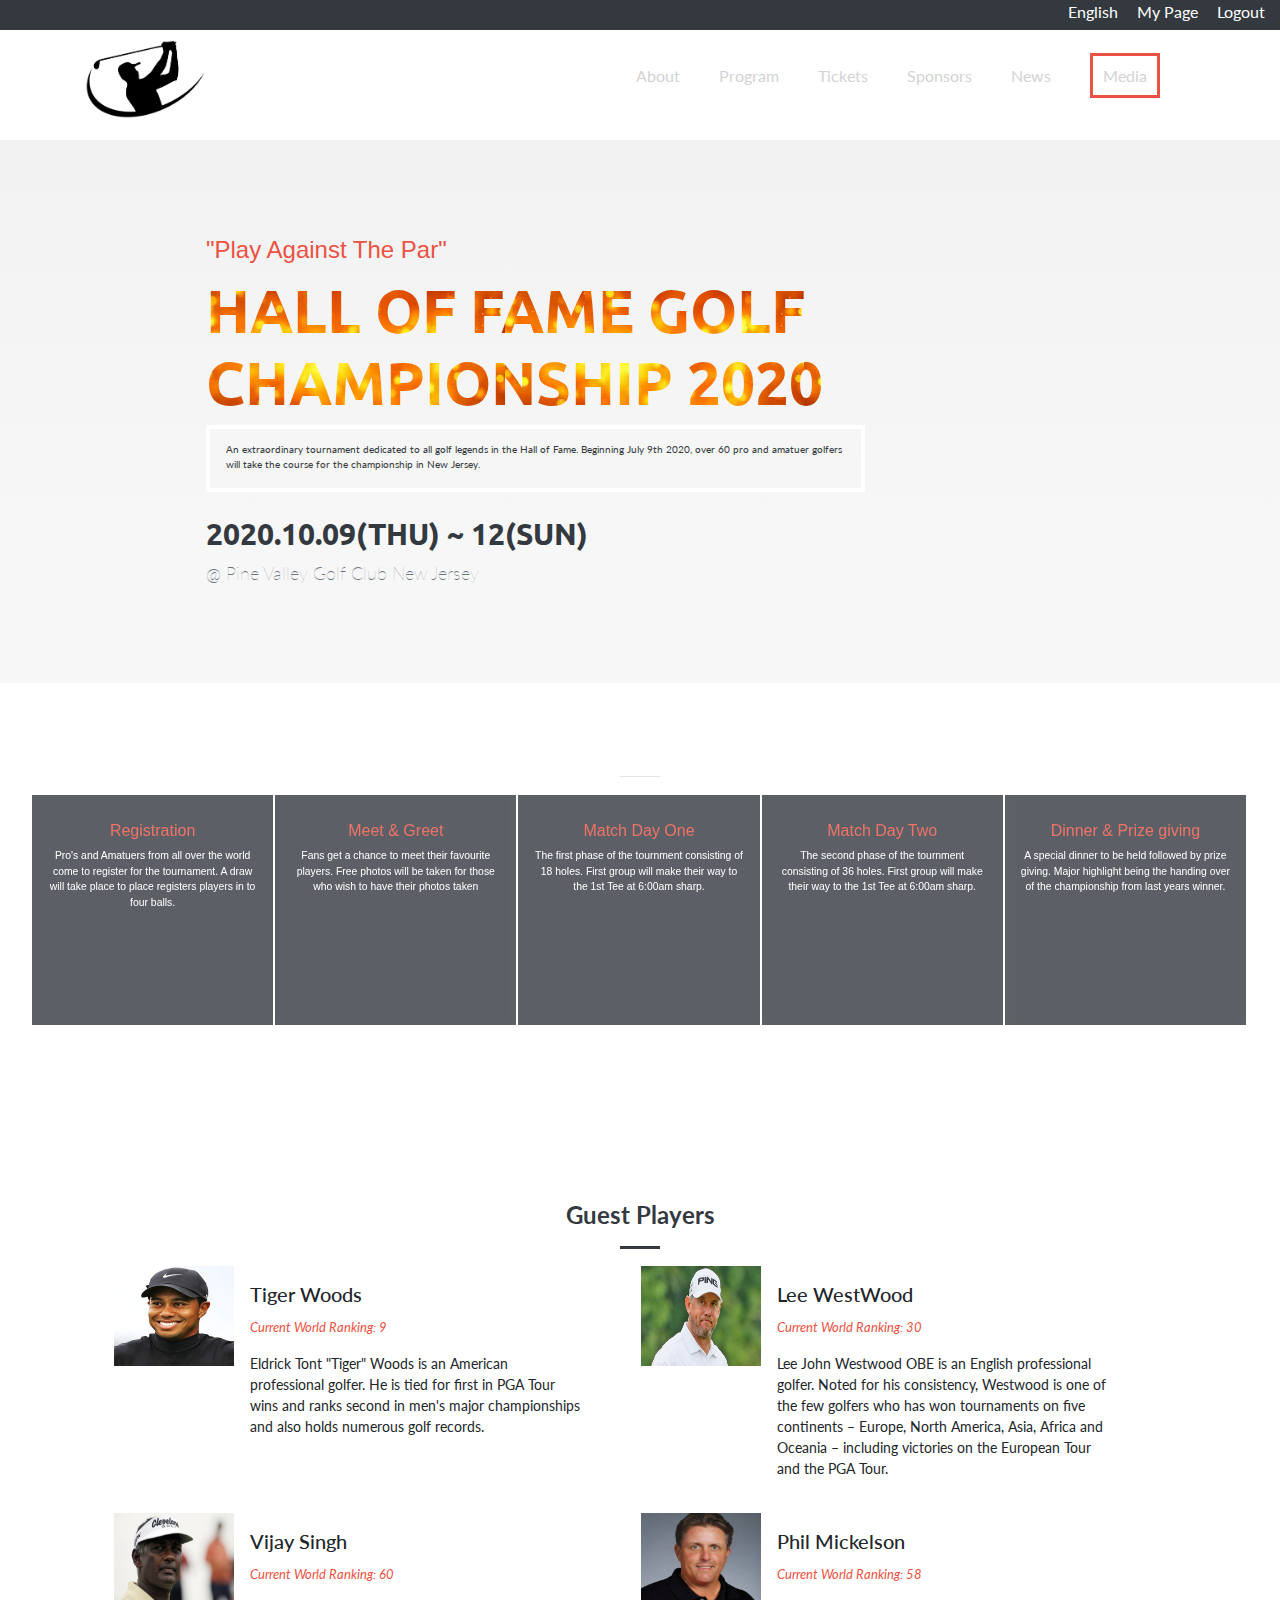
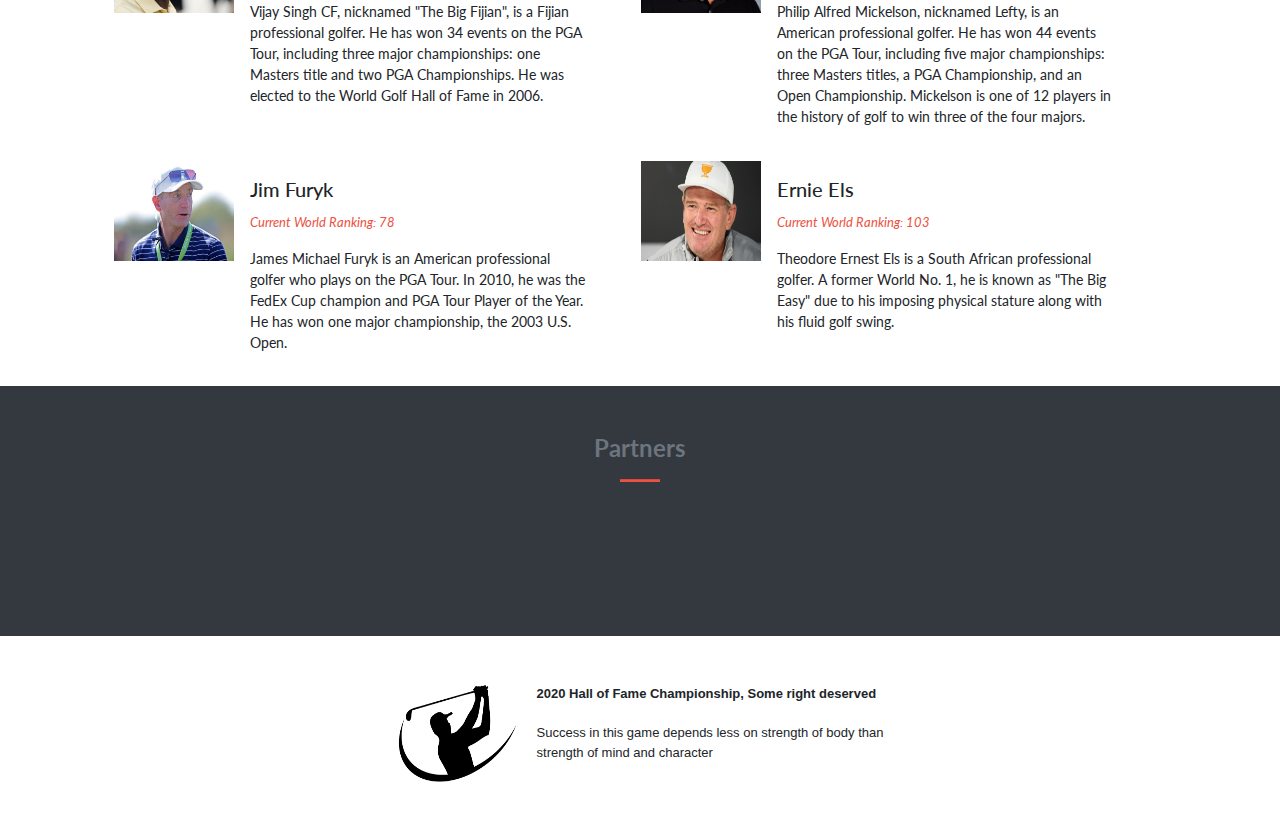
<file: index.html>
<!DOCTYPE html>
<html lang="en">

<head>
  <meta charset="UTF-8">
  <meta name="viewport" content="width=device-width, initial-scale=1.0">
  <meta http-equiv="X-UA-Compatible" content="ie=edge">
  <link rel="stylesheet" href="styles.css">
  <link rel="stylesheet" href="https://stackpath.bootstrapcdn.com/bootstrap/4.4.1/css/bootstrap.min.css"
    integrity="sha384-Vkoo8x4CGsO3+Hhxv8T/Q5PaXtkKtu6ug5TOeNV6gBiFeWPGFN9MuhOf23Q9Ifjh" crossorigin="anonymous">
  <link rel="stylesheet" href="https://use.fontawesome.com/releases/v5.1.0/css/all.css"
    integrity="sha384-lKuwvrZot6UHsBSfcMvOkWwlCMgc0TaWr+30HWe3a4ltaBwTZhyTEggF5tJv8tbt" crossorigin="anonymous">
  <link href="https://fonts.googleapis.com/css?family=Lato&amp;display=swap" rel="stylesheet">
  <link href="https://fonts.googleapis.com/css?family=Ubuntu&display=swap" rel="stylesheet">
  <title>golfHOF.com</title>
</head>

<body>
  <header>
    <nav>
      <div class="nav-top">
        <ul class="float-right">
          <li><i class="fab fa-facebook-f fa-sm pointer"></i></li>
          <li><i class="fab fa-twitter fa-sm pointer"></i></li>
          <li class="pointer">English</li>
          <li class="pointer">My Page</li>
          <li class="pointer">Logout</li>
        </ul>
      </div>
      <div class="nav-bottom">
        <div class="container d-flex flex-row justify-content-between n-b-inner">
          <img class="nav-logo" src="assets/tournament_logo.png" alt="tournament_logo">
          <ul class="float-right mt-4 text-nowrap">
            <li><a href="about.html">About</a></li>
            <li><a href="#">Program</a></li>
            <li><a href="tickets.html">Tickets</a></li>
            <li><a href="#">Sponsors</a></li>
            <li><a href="#">News</a></li>
            <li class="special"><a href="#">Media</a></li>
          </ul>
        </div>
      </div>
    </nav>
  </header>
  <main>
    <section class="section-a">
      <div class="blank-space">
        <i class="fas fa-bars fa-lg float-left p-3 pointer" id="menu-d-a"></i>
        <div class="internal p-3 float-right">
          <a class="color-cp-a site-font-a" href="about.html">About</a>
          <i class="fas fa-angle-right fa-lg color-cp"></i>
          <span ><a class="color-cp-a site-font-a" href="#section-c">Guest players</a></span>
        </div>
      </div>
      <div class="container p-3">
        <div class="info-container">
          <h3 class="site-text color-cp tournament-qoute">"Play Against The Par"</h3>
          <h1 class="tournament-title site-font-b"> HALL OF FAME GOLF CHAMPIONSHIP 2020</h1>
          <div class="text-info site-font-a text-dark pl-3 pr-3 pt-0 pb-0">
            <p><br>An extraordinary tournament dedicated to all golf legends in the Hall of Fame.
              Beginning July 9th 2020, over 60 pro and amatuer golfers will take the course
              for the championship in New Jersey.
            </p>
          </div>
          <h6 class="dates site-font-b color-cp-a mt-4">2020.10.09(THU) ~ 12(SUN)</h6>
          <span class="location text-muted site-font-a">@ Pine Valley Golf Club New Jersey</span>
        </div>
      </div>
      <div class="blank-space">
      </div>
    </section>
    <section class="section-b">
      <h4 class="site-font-a font-weight-bold pt-5 text-white">Tournament Details</h4>
      <hr class="small-dv">
      <div class="tournament-details">
        <div class="detail-card p-3">
          <i class="far fa-registered fa-2x mr-1"></i>
          <h6 class="color-cp icon-mg">Registration</h6>
          <p class="text-white">Pro's and Amatuers from all over the world come to register for the tournament.
            A draw will take place to place registers players in to four balls.
          </p>
        </div>
        <div class="detail-card p-3">
          <i class="fas fa-camera fa-2x"></i>
          <h6 class="color-cp icon-mg">Meet & Greet</h6>
          <p class="text-white">Fans get a chance to meet their favourite players. Free photos will be taken for those
            who wish
            to have their photos taken
          </p>
        </div>
        <div class="detail-card p-3">
          <i class="fas fa-golf-ball fa-2x"></i>
          <h6 class="color-cp icon-mg">Match Day One</h6>
          <p class="text-white">The first phase of the tournment consisting of 18 holes. First group will make
            their way to the 1st Tee at 6:00am sharp.
          </p>
        </div>
        <div class="detail-card p-3">
          <i class="fas fa-golf-ball fa-2x"></i>
          <h6 class="color-cp icon-mg">Match Day Two</h6>
          <p class="text-white">The second phase of the tournment consisting of 36 holes. First group will make
            their way to the 1st Tee at 6:00am sharp.</p>
        </div>
        <div class="detail-card p-3">
          <i class="fas fa-utensils fa-2x"></i>
          <h6 class="color-cp icon-mg">Dinner & Prize giving</h6>
          <p class="text-white">A special dinner to be held followed by prize giving. Major highlight being
            the handing over of the championship from last years winner.
          </p>
        </div>
      </div>
      <h5 class="color-cp-a site-font-a font-weight-bold p-5 text-white text-underline pointer"><u>SEE ALL DETAILS</u></h5>
    </section>
    <section class="section-c">
      <h4 class="site-font-a font-weight-bold pt-5 color-cp-a">Guest Players</h4>
      <hr class="small-dv bg-dark">
      <div class="container">
        <div class="guest-player">
          <article class="guest-player-card">
            <img class="player-thumbnail" src="assets/tiger-woods-image.jpg" alt="tigerwoods">
            <div class="player-info p-3">
              <h5 class="site-font-a pointer unde">Tiger Woods</h5>
              <p class="mt-1 p-brief color-cp site-font-a">Current World Ranking: 9</p>
              <p class="p-details site-font-a">
                Eldrick Tont "Tiger" Woods is an American professional golfer. He is tied for first in PGA Tour wins and
                ranks second
                in men's major championships and also holds numerous golf records.
              </p>
            </div>
          </article>
          <article class="guest-player-card">
            <img class="player-thumbnail" src="assets/lee-westwood-image.jpeg" alt="lesswestwood">
            <div class="player-info p-3">
              <h5 class="site-font-a pointer unde">Lee WestWood</h5>
              <p class="mt-1 p-brief color-cp site-font-a">Current World Ranking: 30</p>
              <p class="p-details site-font-a">
                Lee John Westwood OBE is an English professional golfer. Noted for his consistency, Westwood is one of
                the few golfers who has won tournaments on five continents – Europe, North America, Asia, Africa and
                Oceania
                – including victories on the European Tour and the PGA Tour.
              </p>
            </div>
          </article>
        </div>
        <div class="guest-player">
          <article class="guest-player-card">
            <img class="player-thumbnail" src="assets/vijay-singh.jpeg" alt="vsingh">
            <div class="player-info p-3">
              <h5 class="site-font-a pointer unde">Vijay Singh</h5>
              <p class="mt-1 p-brief color-cp site-font-a">Current World Ranking: 60</p>
              <p class="p-details site-font-a">
                Vijay Singh CF, nicknamed "The Big Fijian", is a Fijian professional golfer.
                He has won 34 events on the PGA Tour, including three major championships:
                one Masters title and two PGA Championships. He was elected to the World Golf Hall of Fame in 2006.
              </p>
            </div>
          </article>
          <article class="guest-player-card">
            <img class="player-thumbnail" src="assets/Phil-Mickelson-image.jpg" alt="pmickelson">
            <div class="player-info p-3">
              <h5 class="site-font-a pointer unde">Phil Mickelson</h5>
              <p class="mt-1 p-brief color-cp site-font-a">Current World Ranking: 58 </p>
              <p class="p-details site-font-a">
                Philip Alfred Mickelson, nicknamed Lefty, is an American professional golfer.
                He has won 44 events on the PGA Tour, including five major championships: three
                Masters titles, a PGA Championship, and an Open Championship. Mickelson is one
                of 12 players in the history of golf to win three of the four majors.
              </p>
            </div>
          </article>
        </div>
        <div class="guest-player">
          <article class="guest-player-card">
            <img class="player-thumbnail" src="assets/Jim-furyk-image.jpg" alt="jim">
            <div class="player-info p-3">
              <h5 class="site-font-a pointer unde">Jim Furyk</h5>
              <p class="mt-1 p-brief color-cp site-font-a">Current World Ranking: 78</p>
              <p class="p-details site-font-a">
                James Michael Furyk is an American professional golfer who plays on the PGA Tour. 
                In 2010, he was the FedEx Cup champion and PGA Tour Player of the Year. 
                He has won one major championship, the 2003 U.S. Open.
              </p>
            </div>
          </article>
          <article class="guest-player-card">
            <img class="player-thumbnail" src="assets/ernie-els-potrait.jpg" alt="els">
            <div class="player-info p-3">
              <h5 class="site-font-a pointer unde">Ernie Els</h5>
              <p class="mt-1 p-brief color-cp site-font-a">Current World Ranking: 103</p>
              <p class="p-details site-font-a">
                Theodore Ernest Els is a South African professional golfer. 
                A former World No. 1, he is known as "The Big Easy" due to his 
                imposing physical stature along with his fluid golf swing.
              </p>
            </div>
          </article>
        </div>
      </div>
    </section>
    <section class="section-d text-nowrap">
      <h4 class="site-font-a font-weight-bold pt-5 text-muted">Partners</h4>
      <hr class="small-dv-o color-cp">
      <div class="partners text-muted pl-3 pr-3">
        <i class="fab fa-accusoft sponser-icon"></i>
        <i class="fab fa-google sponser-icon"></i>
        <i class="fab fa-microsoft sponser-icon"></i>
        <i class="fab fa-cc-visa sponser-icon"></i>
        <i class="fab fa-amazon sponser-icon"></i>
        <i class="fab fa-twitch sponser-icon"></i>
      </div>
    </section>
  </main>
  <footer class="container p-5">
    <div class="footer-div">
      <img class="nav-logo" src="assets/tournament_logo.png" alt="tournmentlogo">
      <p class="footer-summary"><b>2020 Hall of Fame Championship, Some right deserved</b><br><br>
        Success in this game depends less on strength of body than <br> strength of mind and character
      </p>
    </div>
  </footer>


  <script src="https://code.jquery.com/jquery-3.4.1.slim.min.js"
    integrity="sha384-J6qa4849blE2+poT4WnyKhv5vZF5SrPo0iEjwBvKU7imGFAV0wwj1yYfoRSJoZ+n"
    crossorigin="anonymous"></script>
  <script src="https://cdn.jsdelivr.net/npm/popper.js@1.16.0/dist/umd/popper.min.js"
    integrity="sha384-Q6E9RHvbIyZFJoft+2mJbHaEWldlvI9IOYy5n3zV9zzTtmI3UksdQRVvoxMfooAo"
    crossorigin="anonymous"></script>
  <script src="https://stackpath.bootstrapcdn.com/bootstrap/4.4.1/js/bootstrap.min.js"
    integrity="sha384-wfSDF2E50Y2D1uUdj0O3uMBJnjuUD4Ih7YwaYd1iqfktj0Uod8GCExl3Og8ifwB6"
    crossorigin="anonymous"></script>
    
</body>

</html>
</file>
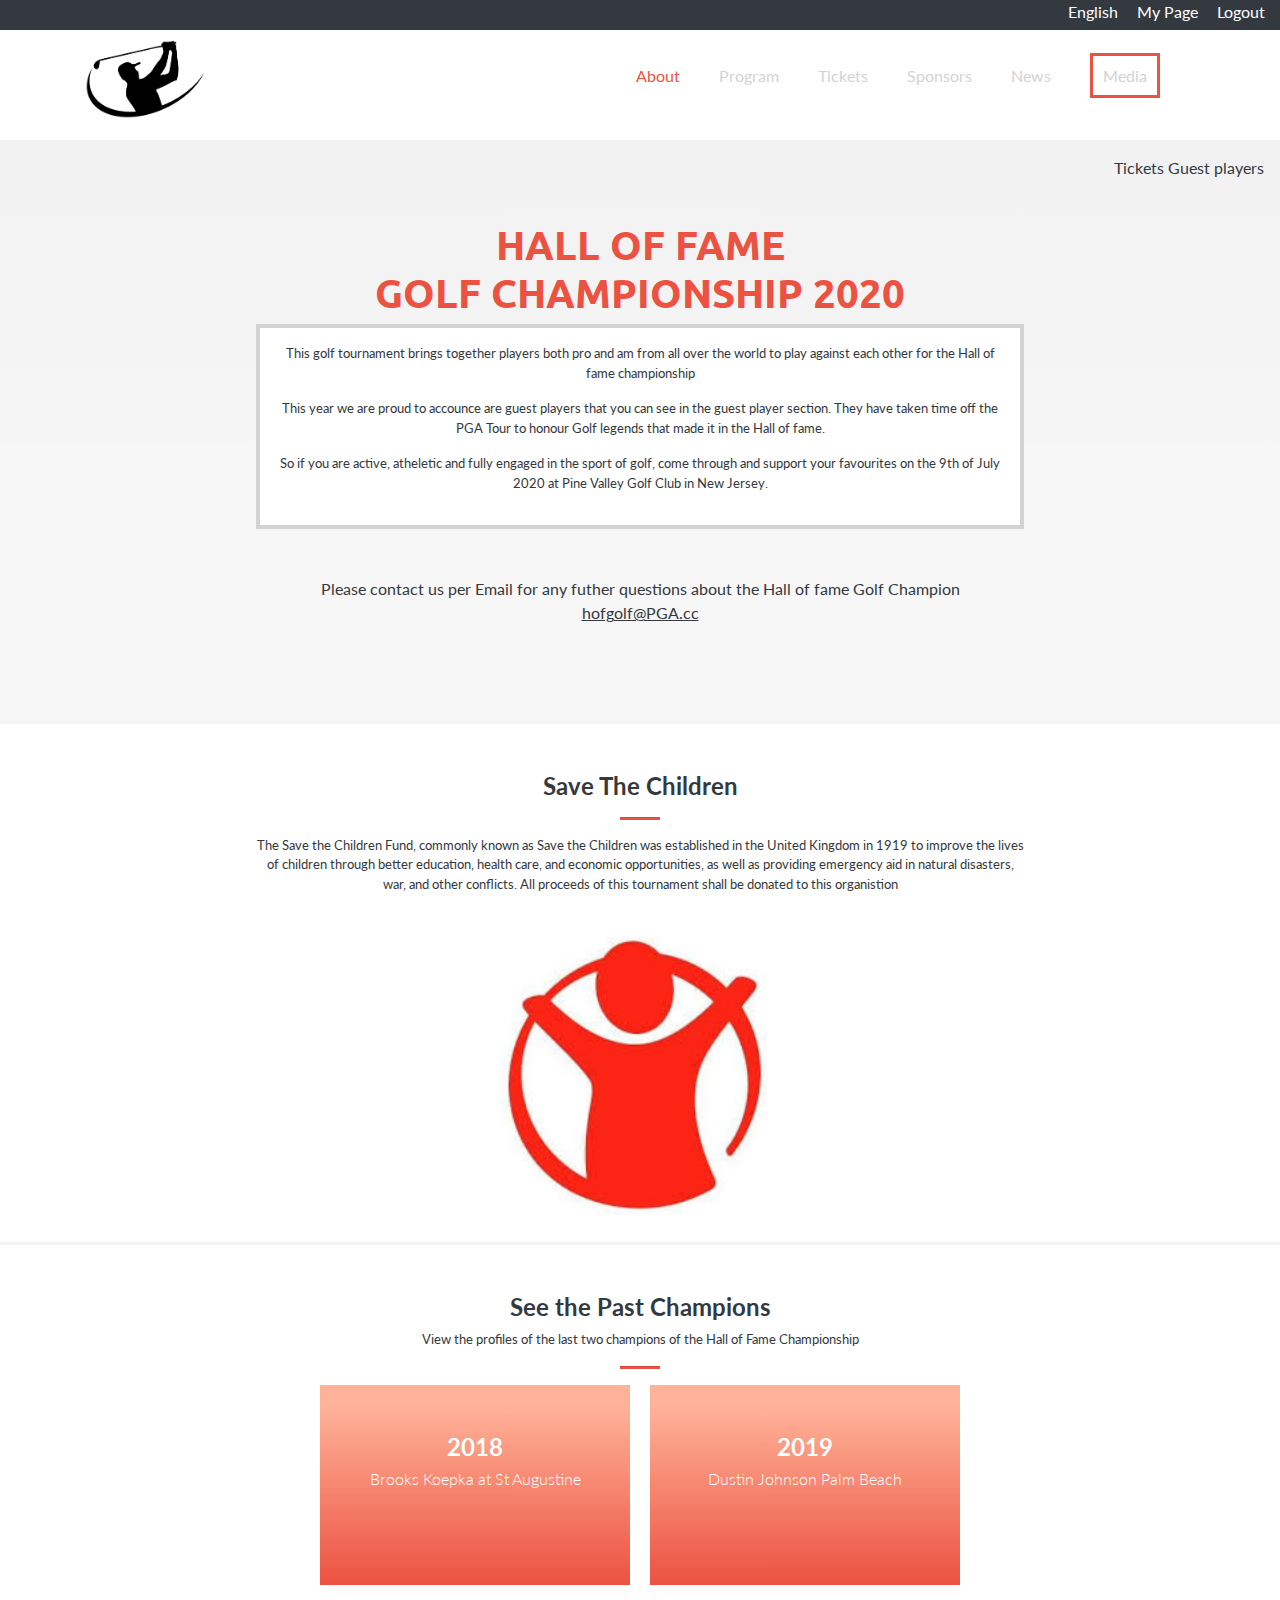
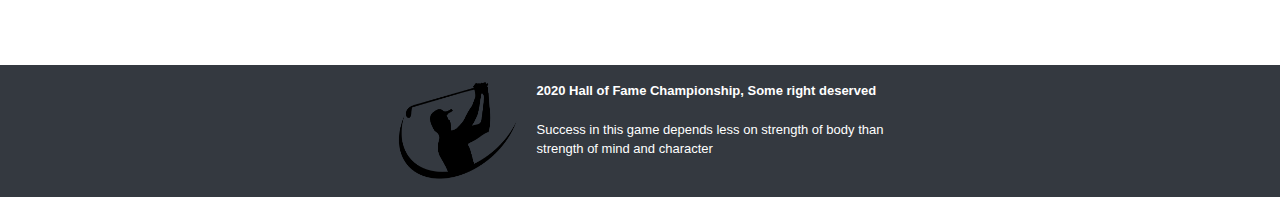
<file: about.html>
<!DOCTYPE html>
<html lang="en">

<head>
  <meta charset="UTF-8">
  <meta name="viewport" content="width=device-width, initial-scale=1.0">
  <meta http-equiv="X-UA-Compatible" content="ie=edge">
  <link rel="stylesheet" href="styles.css">
  <link rel="stylesheet" href="https://stackpath.bootstrapcdn.com/bootstrap/4.4.1/css/bootstrap.min.css"
    integrity="sha384-Vkoo8x4CGsO3+Hhxv8T/Q5PaXtkKtu6ug5TOeNV6gBiFeWPGFN9MuhOf23Q9Ifjh" crossorigin="anonymous">
  <link rel="stylesheet" href="https://use.fontawesome.com/releases/v5.1.0/css/all.css"
    integrity="sha384-lKuwvrZot6UHsBSfcMvOkWwlCMgc0TaWr+30HWe3a4ltaBwTZhyTEggF5tJv8tbt" crossorigin="anonymous">
  <link href="https://fonts.googleapis.com/css?family=Lato&amp;display=swap" rel="stylesheet">
  <link href="https://fonts.googleapis.com/css?family=Ubuntu&display=swap" rel="stylesheet">
  <title>golfHof.com/about.html</title>
</head>

<body>
  <header>
    <nav>
      <div class="nav-top">
        <ul class="float-right">
          <li><i class="fab fa-facebook-f fa-sm"></i></li>
          <li><i class="fab fa-twitter fa-sm"></i></li>
          <li>English</li>
          <li>My Page</li>
          <li>Logout</li>
        </ul>
      </div>
      <div class="nav-bottom">
        <div class="container d-flex flex-row justify-content-between n-b-inner">
          <img class="nav-logo" src="assets/tournament_logo.png" alt="tournament_logo">
          <ul class="float-right mt-4 text-nowrap">
            <li><a id="active-a" class="color-cp" href="about.html">About</a></li>
            <li><a href="#">Program</a></li>
            <li><a href="tickets.html">Tickets</a></li>
            <li><a href="#">Sponsors</a></li>
            <li><a href="#">News</a></li>
            <li class="special"><a href="#">Media</a></li>
          </ul>
        </div>
      </div>
    </nav>
  </header>
  <main>
    <section class="section-a text-center">
      <div class="blank-space p-3">
        <i class="fas fa-bars fa-lg float-left pointer" id="menu-d-b"></i>
        <div class="float-right">
          <a href="index.html"><i class="fas fa-home fa-lg color-cp-a"></i></a>
          <i class="fas fa-angle-right fa-lg color-cp"></i>
          <a href="tickets.html" class="color-cp-a site-font-a">Tickets</a>
          <i class="fas fa-angle-right fa-lg color-cp"></i>
          <span class="color-cp-a site-font-a pointer">Guest players</span>
        </div>
      </div>
      <h1 class="site-font-b font-weight-bolder color-cp">HALL OF FAME <br> GOLF CHAMPIONSHIP 2020</h1>
      <div class="tournament-description p-3 color-cp-a site-font-a">
        <p>This golf tournament brings together players both pro and am from all over the world to play
          against each other for the Hall of fame championship
        </p>
        <p>This year we are proud to accounce are guest players that you can see
          in the guest player section. They have taken time off the PGA Tour to honour
          Golf legends that made it in the Hall of fame.
        </p>
        <p>So if you are active, atheletic and fully engaged in the sport of golf, come through
          and support your favourites on the 9th of July 2020 at Pine Valley Golf Club in New Jersey.
        </p>
      </div>
      <p class="color-cp-a site-font-a mt-5">Please contact us per Email for any futher questions about the Hall of fame
        Golf Champion <br>
        <u>hofgolf@PGA.cc</u>
      </p>
      <div class="blank-space">
      </div>
    </section>
    <section class="section-e">
      <h4 class="site-font-a font-weight-bold pt-5 color-cp-a">Save The Children</h4>
      <hr class="small-dv-o">
      <div class="s-t-c">
        <p class="color-cp-a site-font-a">The Save the Children Fund, commonly known as Save the Children was
          established
          in the United Kingdom in 1919 to improve the lives of children through better education, health care, and
          economic
          opportunities, as well as providing emergency aid in natural disasters, war, and other conflicts.
          All proceeds of this tournament shall be donated to this organistion</p>
      </div>
      <img class="donation-thumbnail mt-3 mb-3"
        src="[data-uri]"
        alt="stc">
    </section>
    <section class="section-f">
      <h4 class="site-font-a font-weight-bold pt-5 color-cp-a">See the Past Champions</h4>
      <p class="color-cp-a site-font-a">View the profiles of the last two champions of the Hall of Fame Championship</p>
      <hr class="small-dv-o">
      <div class="champions">
        <article class="champion-info pointer unde">
          <h4 class="site-font-a font-weight-bolder mt-5">2018</h4>
          <h6 class="site-font-a font-weight-light">Brooks Koepka at St Augustine</h6>
        </article>
        <article class="champion-info-b pointer unde">
          <h4 class="site-font-a font-weight-bolder mt-5">2019</h4>
          <h6 class="site-font-a font-weight-light">Dustin Johnson Palm Beach</h6>
        </article>
      </div>
      <div class="blank-space">
      </div>
    </section>
  </main>
  <footer class="about-footer p-3">
    <div class="container footer-div">
      <img class="nav-logo" src="assets/tournament_logo.png" alt="tournmentlogo">
      <p class="footer-summary text-white"><b>2020 Hall of Fame Championship, Some right deserved</b><br><br>
        Success in this game depends less on strength of body than <br> strength of mind and character
      </p>
    </div>
  </footer>


  <script src="https://code.jquery.com/jquery-3.4.1.slim.min.js"
    integrity="sha384-J6qa4849blE2+poT4WnyKhv5vZF5SrPo0iEjwBvKU7imGFAV0wwj1yYfoRSJoZ+n"
    crossorigin="anonymous"></script>
  <script src="https://cdn.jsdelivr.net/npm/popper.js@1.16.0/dist/umd/popper.min.js"
    integrity="sha384-Q6E9RHvbIyZFJoft+2mJbHaEWldlvI9IOYy5n3zV9zzTtmI3UksdQRVvoxMfooAo"
    crossorigin="anonymous"></script>
  <script src="https://stackpath.bootstrapcdn.com/bootstrap/4.4.1/js/bootstrap.min.js"
    integrity="sha384-wfSDF2E50Y2D1uUdj0O3uMBJnjuUD4Ih7YwaYd1iqfktj0Uod8GCExl3Og8ifwB6"
    crossorigin="anonymous"></script>
</body>

</html>
</file>
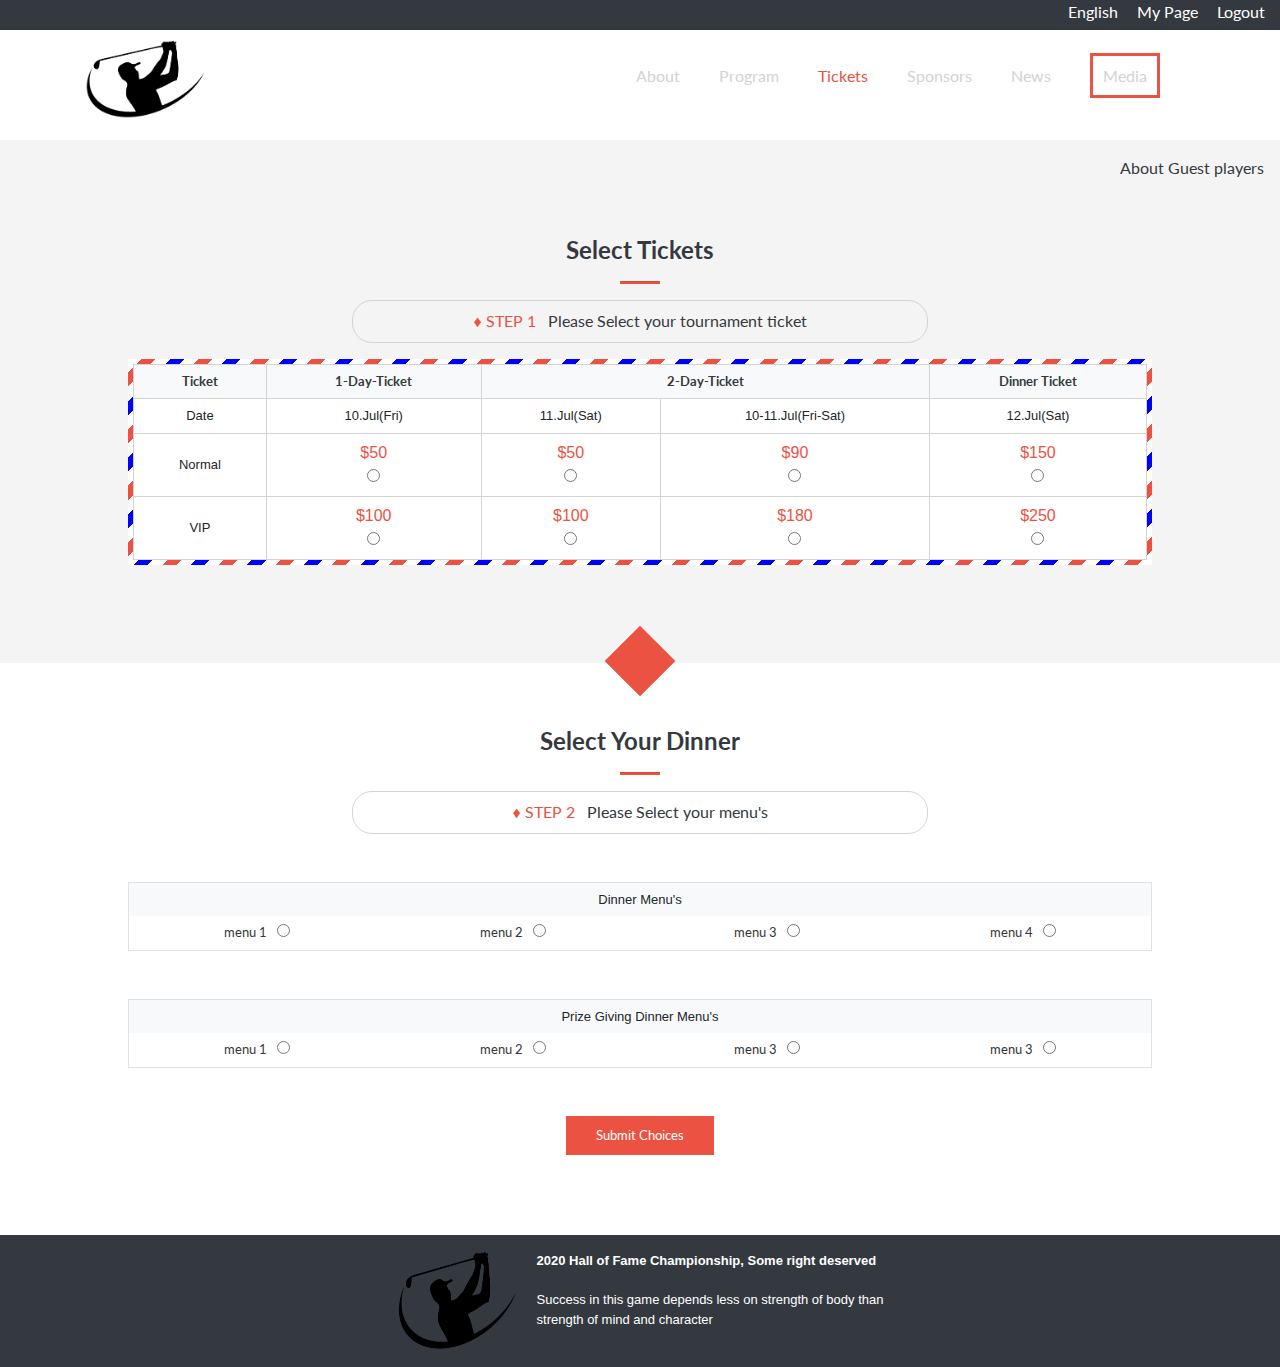
<file: tickets.html>
<!DOCTYPE html>
<html lang="en">
<head>
  <meta charset="UTF-8">
  <meta name="viewport" content="width=device-width, initial-scale=1.0">
  <meta http-equiv="X-UA-Compatible" content="ie=edge">
  <link rel="stylesheet" href="styles.css">
  <link rel="stylesheet" href="https://stackpath.bootstrapcdn.com/bootstrap/4.4.1/css/bootstrap.min.css"
    integrity="sha384-Vkoo8x4CGsO3+Hhxv8T/Q5PaXtkKtu6ug5TOeNV6gBiFeWPGFN9MuhOf23Q9Ifjh" crossorigin="anonymous">
    <link rel="stylesheet" href="https://use.fontawesome.com/releases/v5.1.0/css/all.css"
    integrity="sha384-lKuwvrZot6UHsBSfcMvOkWwlCMgc0TaWr+30HWe3a4ltaBwTZhyTEggF5tJv8tbt" crossorigin="anonymous">
  <link href="https://fonts.googleapis.com/css?family=Lato&amp;display=swap" rel="stylesheet">
  <link href="https://fonts.googleapis.com/css?family=Ubuntu&display=swap" rel="stylesheet">
  <title>golfHof.com/tickets.html</title>
</head>
<body>
  <header>
    <nav>
      <div class="nav-top">
        <ul class="float-right">
          <li><i class="fab fa-facebook-f fa-sm"></i></li>
          <li><i class="fab fa-twitter fa-sm"></i></li>
          <li>English</li>
          <li>My Page</li>
          <li>Logout</li>
        </ul>
      </div>
      <div class="nav-bottom">
        <div class="container d-flex flex-row justify-content-between n-b-inner">
          <img class="nav-logo" src="assets/tournament_logo.png" alt="tournament_logo">
          <ul class="float-right mt-4 text-nowrap">
            <li><a class="color-cp" href="about.html">About</a></li>
            <li><a href="#">Program</a></li>
            <li><a id="active-b" href="tickets.html">Tickets</a></li>
            <li><a href="#">Sponsors</a></li>
            <li><a href="#">News</a></li>
            <li class="special"><a href="#">Media</a></li>
          </ul>
        </div>
      </div>
    </nav>
  </header>
  <main>
    <section class="ticket-section-a text-center">
      <div class="blank-space p-3">
        <i class="fas fa-bars fa-lg float-left pointer" id="menu-d-c"></i>
        <div class="float-right">
          <a href="index.html"><i class="fas fa-home fa-lg color-cp-a"></i></a>
          <i class="fas fa-angle-right fa-lg color-cp"></i>
          <a href="about.html" class="color-cp-a site-font-a">About</a>
          <i class="fas fa-angle-right fa-lg color-cp"></i>
          <span class="color-cp-a site-font-a">Guest players</span>
        </div>
      </div>
      <h4 class="site-font-a font-weight-bold pt-3 color-cp-a">Select Tickets</h4>
      <hr class="small-dv-o">
      <div class="ticket-select">
        <span class="color-cp site-font-a">&#9830; STEP 1 </span>
        <span class="site-font-a color-cp-a pointer">&ensp;Please Select your tournament ticket</span>
      </div>
      <div class="ticket-type mt-3 d-block mb-5">
        <table class="ticket-table bg-white border table-borded">
          <thead class="site-font-a color-cp-a font-weight-lighter">
            <tr class="bg-light">
              <th class="low-size">Ticket</th>
              <th class="low-size">1-Day-Ticket</th>
              <th class="low-size" colspan="2">2-Day-Ticket</th>
              <th class="low-size">Dinner Ticket</th>
            </tr>
          </thead>
          <tbody>
            <tr>
            <td class="low-size">Date</td>
            <td class="low-size">10.Jul(Fri)</td>
            <td class="low-size">11.Jul(Sat)</td>
            <td class="low-size">10-11.Jul(Fri-Sat)</td>
            <td class="low-size">12.Jul(Sat)</td>
            </tr>
            <tr>
              <td class="low-size">Normal</td>
              <td class="color-cp">$50 <br><input class="pointer" type="radio" name="oneticket1" id="oneticket1"></td>
              <td class="color-cp">$50 <br><input class="pointer" type="radio" name="oneticket2" id="oneticket2"></td>
              <td class="color-cp">$90 <br><input class="pointer" type="radio" name="oneticket3" id="oneticket3"></td>
              <td class="color-cp">$150 <br><input class="pointer" type="radio" name="oneticket4" id="oneticket4"></td>
            </tr>
            <tr>
              <td class="low-size">VIP</td>
              <td class="color-cp">$100 <br><input class="pointer" type="radio" name="oneticket5" id="oneticket5"></td>
              <td class="color-cp">$100 <br><input class="pointer" type="radio" name="oneticket6" id="oneticket6"></td>
              <td class="color-cp">$180 <br><input class="pointer" type="radio" name="oneticket7" id="oneticket7"></td>
              <td class="color-cp">$250 <br><input class="pointer" type="radio" name="oneticket8" id="oneticket8"></td>
            </tr>
          </tbody>
        </table>
      </div>
      <div class="diamond">
        <i class="fas fa-angle-down fa-lg text-white ninety"></i>
      </div>
    </section>
    <section class="text-center mt-5">
      <h4 class="site-font-a font-weight-bold pt-3 color-cp-a">Select Your Dinner</h4>
      <hr class="small-dv-o">
      <div class="ticket-select">
        <span class="color-cp site-font-a">&#9830; STEP 2 </span>
        <span class="site-font-a color-cp-a pointer">&ensp;Please Select your menu's</span>
      </div>
      <table class="dinner-table mt-5 border">
        <thead>
          <tr class="bg-light">
            <td class="low-size" colspan="4">Dinner Menu's</td>
          </tr>
        </thead>
        <tbody>
          <tr>
            <td class="site-font-a low-size color-cp-a">menu 1 &ensp;<input class="pointer" type="radio" name="menu1" id="menu1"></td>
            <td class="site-font-a low-size color-cp-a">menu 2 &ensp;<input class="pointer" type="radio" name="menu2" id="menu2"></td>
            <td class="site-font-a low-size color-cp-a">menu 3 &ensp;<input class="pointer" type="radio" name="menu3" id="menu3"></td>
            <td class="site-font-a low-size color-cp-a">menu 4 &ensp;<input class="pointer" type="radio" name="menu4" id="menu4"></td>
          </tr>
        </tbody>
      </table>
      <table class="dinner-table mt-5 border">
        <thead>
          <tr class="bg-light">
            <td class="low-size" colspan="4">Prize Giving Dinner Menu's</td>
          </tr>
        </thead>
        <tbody>
          <tr>
            <td class="site-font-a low-size color-cp-a">menu 1 &ensp;<input class="pointer" type="radio" name="menu5" id="menu5"></td>
            <td class="site-font-a low-size color-cp-a">menu 2 &ensp;<input class="pointer" type="radio" name="menu6" id="menu6"></td>
            <td class="site-font-a low-size color-cp-a">menu 3 &ensp;<input class="pointer" type="radio" name="menu7" id="menu7"></td>
            <td class="site-font-a low-size color-cp-a">menu 3 &ensp;<input class="pointer" type="radio" name="menu8" id="menu8"></td>
          </tr>
        </tbody>
      </table>
      <button class="submit-button site-font-a mt-5 pointer" type="submit">Submit Choices</button>
    </section>
    <div class="blank-space">
    </div>
  </main>
  <footer class="about-footer p-3">
    <div class="container footer-div">
      <img class="nav-logo" src="assets/tournament_logo.png" alt="tournmentlogo">
      <p class="footer-summary text-white"><b>2020 Hall of Fame Championship, Some right deserved</b><br><br>
        Success in this game depends less on strength of body than <br> strength of mind and character
      </p>
    </div>
  </footer>


  <script src="https://code.jquery.com/jquery-3.4.1.slim.min.js"
    integrity="sha384-J6qa4849blE2+poT4WnyKhv5vZF5SrPo0iEjwBvKU7imGFAV0wwj1yYfoRSJoZ+n"
    crossorigin="anonymous"></script>
  <script src="https://cdn.jsdelivr.net/npm/popper.js@1.16.0/dist/umd/popper.min.js"
    integrity="sha384-Q6E9RHvbIyZFJoft+2mJbHaEWldlvI9IOYy5n3zV9zzTtmI3UksdQRVvoxMfooAo"
    crossorigin="anonymous"></script>
  <script src="https://stackpath.bootstrapcdn.com/bootstrap/4.4.1/js/bootstrap.min.js"
    integrity="sha384-wfSDF2E50Y2D1uUdj0O3uMBJnjuUD4Ih7YwaYd1iqfktj0Uod8GCExl3Og8ifwB6"
    crossorigin="anonymous"></script>
</body>
</html>
</file>
<file: styles.css>
.nav-top {
  width: 100%;
  height: 30px;
  background-color: #343940;
  color: #fff;
  font-family: 'Lato', sans-serif;
}

.nav-top ul li {
  display: inline;
  margin-right: 15px;
}

.nav-bottom {
  width: 100%;
  height: 100px;
  background-color: #fff;
  font-family: 'Lato', sans-serif;
  overflow: hidden;
}

.n-b-inner ul li {
  display: inline;
  margin-right: 35px;
  font-size: 16px;
}

.n-b-inner ul li a {
  text-decoration: none;
  color: #d3d3d3;
}

.n-b-inner ul li a:hover {
  color: #343940;
}

.nav-logo {
  width: 120px;
  height: auto;
}

.special {
  border: 3px solid#ec5242;
  padding: 10px;
}

.section-a {
  width: 100%;
  background: linear-gradient(rgba(238, 238, 238, 0.8) 0%, rgb(247, 247, 247) 70%), url("https://utopiaballito.co.za/wp-content/uploads/Featured-Image-01.jpg");
  background-size: 100% 100%;
  background-repeat: no-repeat;
}

.pointer {
  cursor: pointer;
}

.unde:hover {
  text-decoration: underline;
}

#menu-d-a,
#menu-d-b,
#menu-d-c {
  margin-top: 5px;
  display: none;
}

.blank-space {
  width: 100%;
  height: 80px;
}

.site-font-a {
  font-family: 'Lato', sans-serif;
}

.site-font-b {
  font-family: 'Ubuntu', sans-serif;
}

.color-cp,
#active-a,
#active-b {
  color: #ec5242;
}

.color-cp-a {
  color: #343940;
}

.info-container {
  margin-left: 120px;
  width: 70%;
}

.tournament-qoute {
  font-size: 24px;
  font-weight: 400;
}

.tournament-title {
  font-weight: 900;
  font-size: 60px;
  -webkit-background-clip: text;
  -webkit-text-fill-color: transparent;
  background-image: url("[data-uri]");
}

.text-info {
  width: 85%;
  font-size: 60%;
  border: 4px solid #fff;
}

.dates {
  font-size: 30px;
  font-weight: 900;
}

.location {
  font-size: 18px;
  font-weight: 100;
}

.section-b {
  width: 100%;
  background-image: url("https://www.allingolfer.com/content/images/thumbs/0002591_3-dozen-titleist-velocity-bulk-golf-balls-bright-orange_500.jpeg");
  background-size: 100%;
  text-align: center;
}

.tournament-details {
  display: flex;
  flex-direction: row;
  width: 95%;
  margin-left: auto;
  margin-right: auto;
}

.detail-card {
  display: flex;
  flex-direction: column;
  background-color: #343940;
  width: 250px;
  height: 230px;
  opacity: 0.8;
  margin-right: 2px;
}

.detail-card i {
  color: #fff;
}

.detail-card p {
  font-size: 65%;
}

.icon-mg {
  margin-top: 10px;
}

.small-dv {
  width: 40px;
  background-color: white;
  height: 2px;
}

.small-dv-o {
  width: 40px;
  background-color: #ec5242;
  height: 2px;
}

.section-c {
  width: 100%;
  text-align: center;
  margin-left: auto;
  margin-right: auto;
}

.guest-player {
  display: flex;
  flex-direction: row;
  width: 95%;
  margin-left: auto;
  margin-right: auto;
}

.guest-player-card {
  display: flex;
  flex-direction: row;
  width: 50%;
  border: 1px solid #fff;
}

.player-thumbnail {
  width: 120px;
  height: 100px;
}

.player-info {
  display: flex;
  flex-direction: column;
  width: 70%;
  text-align: left;
}

.p-brief {
  font-style: italic;
  font-size: 13px;
}

.p-details {
  font-size: 14px;
}

.golf-ball {
  position: absolute;
  width: 30px;
  height: 30px;
}

.section-d {
  width: 100%;
  text-align: center;
  overflow: hidden;
  background-color: #343940;
  height: 250px;
}

.partners {
  display: flex;
  flex-direction: row;
  justify-content: space-between;
}

.footer-div {
  display: flex;
  flex-direction: row;
  height: 100px;
  justify-content: center;
  margin-left: auto;
  margin-right: auto;
  overflow: hidden;
}

.footer-summary {
  font-size: 13px;
  margin-left: 20px;
}

.tournament-description {
  margin-left: auto;
  margin-right: auto;
  font-size: 13px;
  background-color: #fff;
  width: 60%;
  border: 4px solid #d3d3d3;
}

.s-t-c {
  margin-left: auto;
  margin-right: auto;
  width: 60%;
  font-size: 13px;
}

.section-e {
  text-align: center;
  border-bottom: 3px solid #f4f2f2;
  border-top: 3px solid #f4f2f2;
}

.section-f {
  text-align: center;
}

.donation-thumbnail {
  width: 300px;
  height: auto;
}

.about-footer {
  width: 100%;
  background-color: #343940;
}

.section-f p {
  font-size: 13px;
}

.champions {
  display: grid;
  grid-template-columns: 1fr 1fr;
  width: 50%;
  margin-left: auto;
  margin-right: auto;
  grid-column-gap: 20px;
}

.champion-info {
  width: 100%;
  height: 200px;
  background: linear-gradient(rgba(255, 102, 51, 0.5) 10%, rgb(236, 82, 65) 100%), url("https://imagesvc.timeincapp.com/v3/fan/image?url=https%3A%2F%2Fchopchat.com%2Fwp-content%2Fuploads%2Fgetty-images%2F2017%2F07%2F1015794552.jpeg&c=sc&w=736&h=485") -200px -40px;
}

.champion-info-b {
  width: 100%;
  height: 200px;
  background: linear-gradient(rgba(255, 102, 51, 0.5) 10%, rgb(236, 82, 65) 100%), url("https://s3-eu-west-1.amazonaws.com/crash.net/golfmagic.com/styles/scale_768/s3/field/image/2020-01-06T015224Z_689951628_NOCID_RTRMADP_3_PGA-SENTRY-TOURNAMENT-OF-CHAMPIONS-FINAL-ROUND%20%282%29.JPG?itok=i4YAWPzO") -200px -40px;
}

.champion-info,
.champion-info-b {
  text-align: center;
  color: #fff;
}

.ticket-section-a {
  width: 100%;
  background-color: #f4f4f4;
}

.ticket-select {
  padding: 8px;
  border: 1px solid #d3d3d3;
  width: 45%;
  margin-left: auto;
  margin-right: auto;
  border-radius: 20px;
}

.ticket-type {
  width: 80%;
  margin-left: auto;
  margin-right: auto;
  background: repeating-linear-gradient(-45deg, white 0, white 10px, #ec5242 10px, #ec5242 20px, white 20px, white 30px, blue 30px, blue 40px);
  padding: 5px;
}

.ticket-table {
  width: 100%;
}

.ticket-table td,
.ticket-table th {
  padding: 7px;
  border: 1px solid #d3d3d3;
}

.dinner-table {
  margin-left: auto;
  margin-right: auto;
  width: 80%;
}

.dinner-table td,
.dinner-table th {
  padding: 7px;
}

.low-size {
  font-size: 13px;
}

.ninety {
  margin-top: 18px;
  transform: rotate(315deg);
}

.diamond {
  position: relative;
  margin-left: auto;
  margin-right: auto;
  top: 23px;
  width: 50px;
  height: 50px;
  background-color: #ec5242;
  transform: rotate(45deg);
}

.submit-button {
  font-size: 13px;
  padding-top: 10px;
  padding-bottom: 10px;
  padding-left: 30px;
  padding-right: 30px;
  margin-left: auto;
  margin-right: auto;
  background-color: #ec5242;
  color: #fff;
  border: none;
}

.sponser-icon {
  font-size: 80px;
}

.internal {
  display: none;
}

@media (max-width: 768px) {
  .nav-top,
  .nav-bottom {
    display: none;
  }

  #menu-d-a,
  #menu-d-b,
  #menu-d-c {
    display: unset;
  }

  .info-container {
    margin-left: 90px;
    width: 80%;
  }

  .tournament-title {
    font-size: 45px;
  }

  .dates {
    font-size: 20px;
    font-weight: 900;
  }

  .location {
    font-size: 14px;
    font-weight: 100;
  }

  .tournament-details {
    display: flex;
    flex-direction: column;
    width: 95%;
  }

  .icon-mg {
    margin-top: 0;
    margin-right: 5px;
  }

  .detail-card {
    display: flex;
    flex-direction: row;
    background-color: #343940;
    width: 100%;
    height: 100px;
    margin-bottom: 2px;
  }

  .detail-card p {
    text-align: left;
    font-size: 13px;
  }

  .guest-player {
    display: flex;
    flex-direction: column;
  }

  .guest-player-card {
    display: flex;
    flex-direction: row;
    width: 100%;
    border: 1px solid #fff;
  }

  .section-d {
    height: 200px;
  }

  .sponser-icon {
    font-size: 30px;
  }

  .champions {
    display: grid;
    grid-template-columns: 1fr;
    width: 80%;
    margin-left: auto;
    margin-right: auto;
    grid-row-gap: 20px;
  }

  .footer-summary {
    font-size: 11px;
  }

  .internal {
    display: unset;
  }
}
</file>
